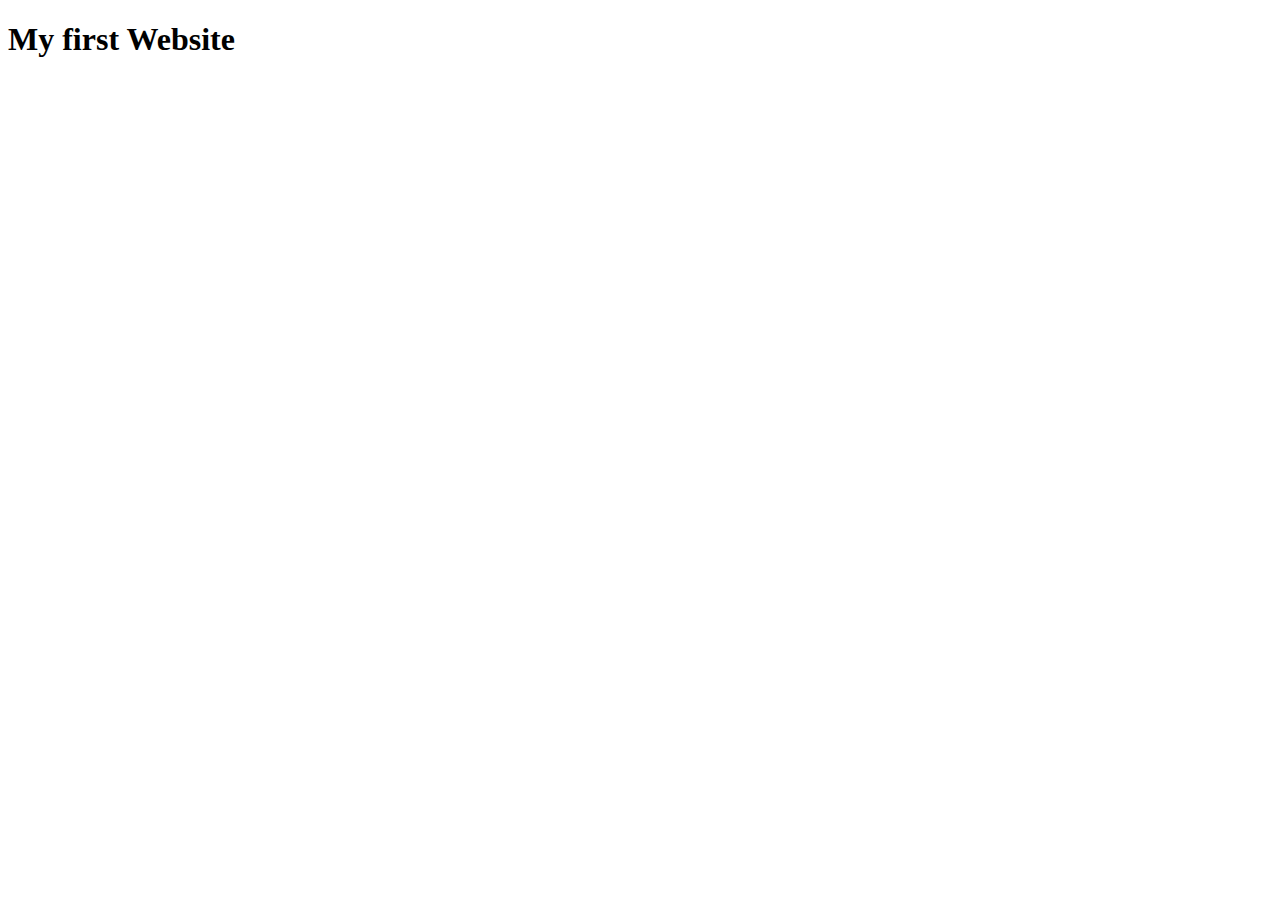
<file: index.html>
<!DOCTYPE html>
<html lang="en">
<head>
    <meta charset="UTF-8">
    <meta name="viewport" content="width=device-width, initial-scale=1.0">
    <title>New Website</title>
</head>
<body>
    <h1>My first Website</h1>
</body>
</html>
</file>
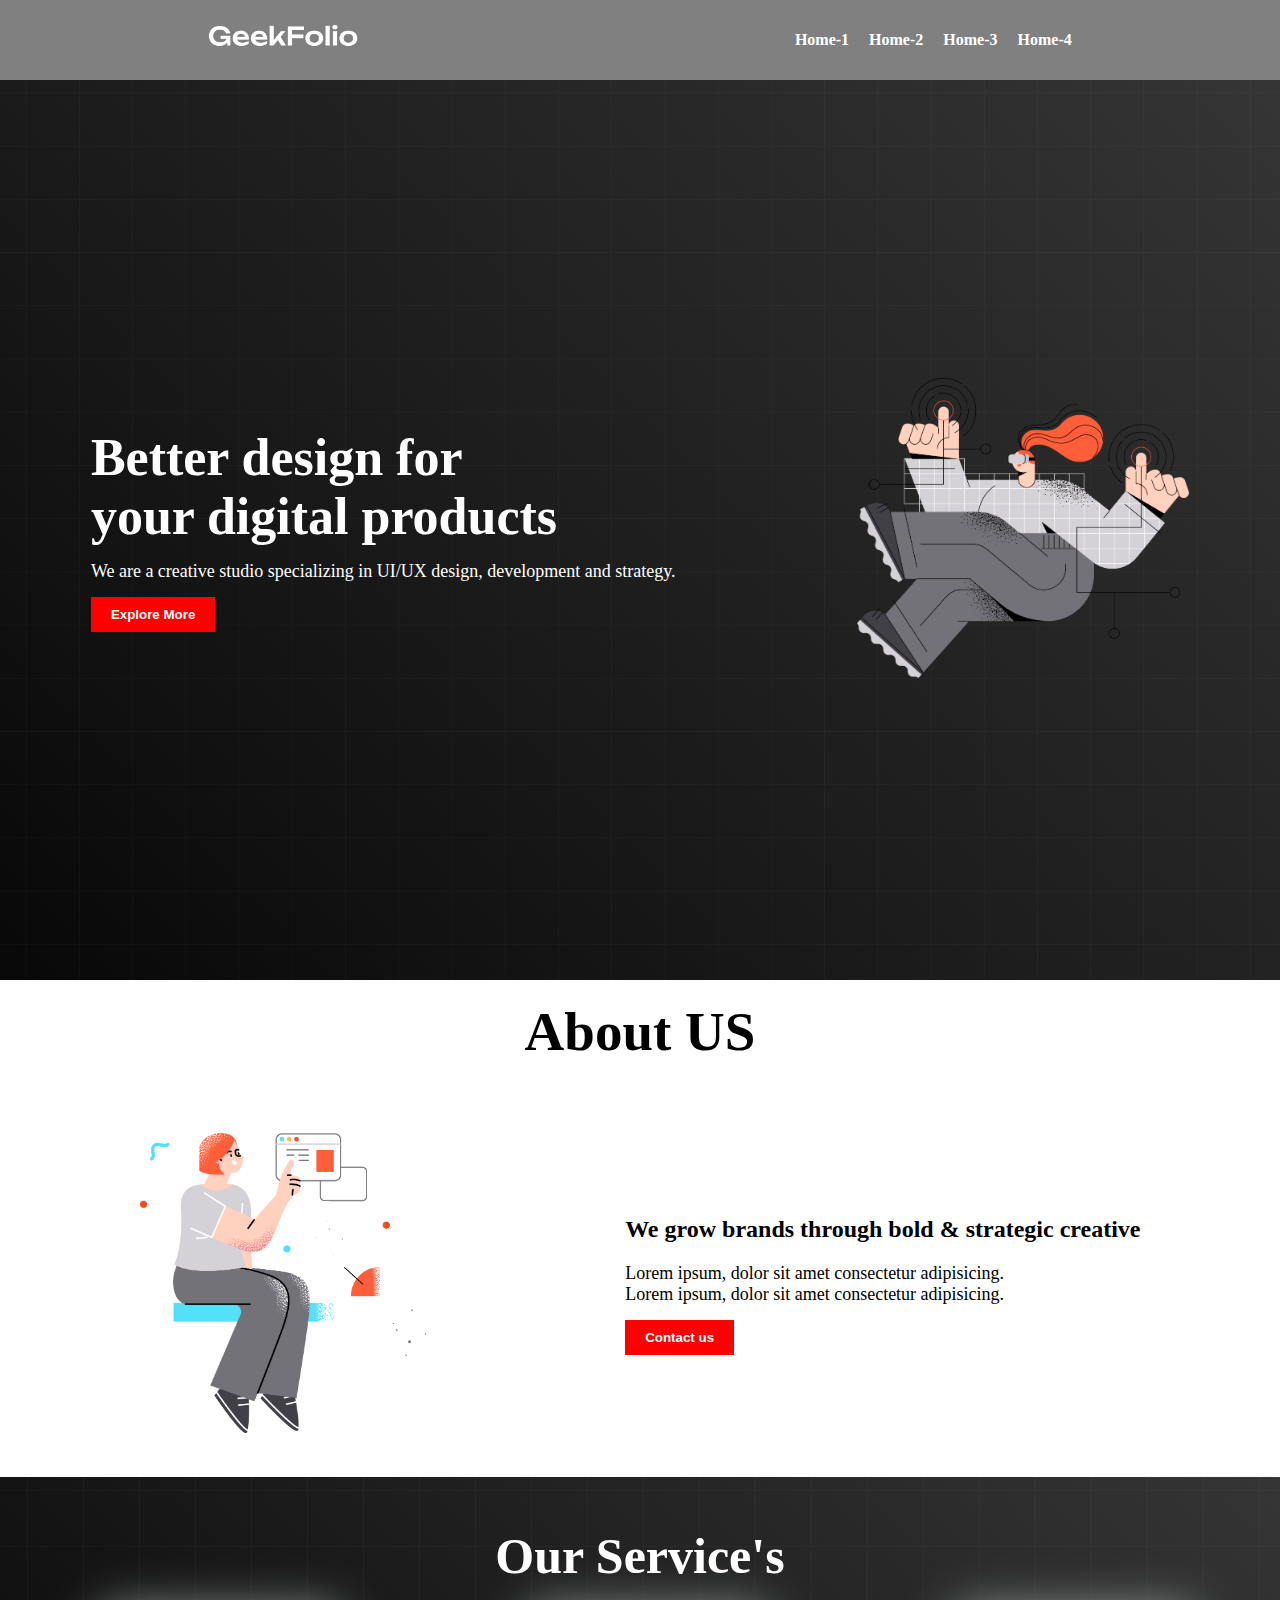
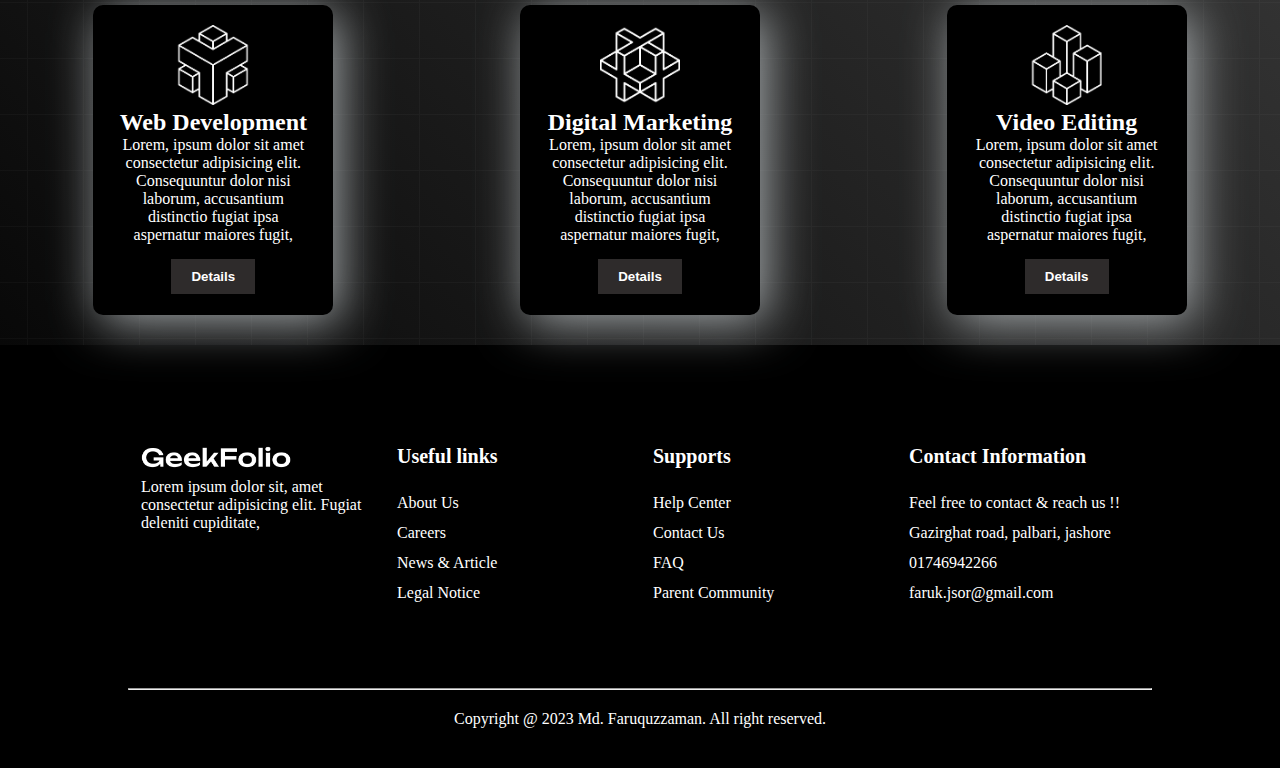
<file: Milestone_1/Conceptual_Project_1/index.html>
<!DOCTYPE html>
<html lang="en">
<head>
    <meta charset="UTF-8">
    <meta name="viewport" content="width=device-width, initial-scale=1.0">
    <title>Digital Products</title>
    <link rel="stylesheet" href="css/style.css">
</head>
<body>
    <header id="header-section">
        <div class="header-left">
            <img class="logo" src="logo/logo-light.png" alt="Logo">
        </div>
        <div class="header-right">
            <div class="nav-menu">
                <li>Home-1</li>
                <li>Home-2</li>
                <li>Home-3</li>
                <li>Home-4</li>
            </div>
        </div>
    </header>
    <!-- End Header section -->
    <div class="banner-section">
        <div class="banner-text">
            <h1>Better design for <br> your digital products</h1>
            <p>We are a creative studio specializing in UI/UX design, development and strategy.</p>
            <button class="btn">Explore More</button>
        </div>
        <div class="banner-image">
            <img class="banner-img" src="images/banner.png" alt="banner Image">
        </div>
    </div>
    <!-- End Banner section -->
    <main class="main-section">
        <div class="about-us">
            <h2>About US</h2>
            <div class="about-inner-section">
                <div class="about-img">
                    <img class="banner-img" src="images/section.png" alt="About section image">
                </div>
                <div class="about-text">
                    <h3>
                        We grow brands through bold & strategic creative
                    </h3>
                    <p>Lorem ipsum, dolor sit amet consectetur adipisicing.</p>
                    <p>                        Lorem ipsum, dolor sit amet consectetur adipisicing.</p>
                    <button class="btn">Contact us</button>
                </div>
            </div>
        </div>
        <div class="our-services">
            <h2>Our Service's</h2>
            <div class="our-services-container">
                
                <div class="service-box">
                    <img src="icon/0.png" alt="Web Icon" class="service-icon">
                    <h3 class="box-title">Web Development</h3>
                    <p class="box-desc">Lorem, ipsum dolor sit amet consectetur adipisicing elit. Consequuntur dolor nisi laborum, accusantium distinctio fugiat ipsa aspernatur maiores fugit, </p>
                    <button class="btn service-btn">Details</button>
                </div>
                <div class="service-box">
                    <img src="icon/1.png" alt="Web Icon" class="service-icon">
                    <h3 class="box-title">Digital Marketing</h3>
                    <p class="box-desc">Lorem, ipsum dolor sit amet consectetur adipisicing elit. Consequuntur dolor nisi laborum, accusantium distinctio fugiat ipsa aspernatur maiores fugit, </p>
                    <button class="btn service-btn">Details</button>
                </div>
                <div class="service-box">
                    <img src="icon/2.png" alt="Web Icon" class="service-icon">
                    <h3 class="box-title">Video Editing</h3>
                    <p class="box-desc">Lorem, ipsum dolor sit amet consectetur adipisicing elit. Consequuntur dolor nisi laborum, accusantium distinctio fugiat ipsa aspernatur maiores fugit, </p>
                    <button class="btn service-btn">Details</button>
                </div>
                
            </div>
        </div>
        
    </main>
    <!-- End Main section -->
    <footer class="footer-section">
        <div class="footer-sec-container">
            <div class="footer-top">
                <div class="footer-box">
                    <img src="logo/logo-light.png" alt="Footer Logo" class="footer-logo">
                    <p class="footer-desc">
                        Lorem ipsum dolor sit, amet consectetur adipisicing elit. Fugiat deleniti cupiditate, 
                    </p>
                </div>
                <div class="footer-box">
                        <h4 class="footer-box-title">Useful links</h4>
                    <div class="footer-box-list">
                        <li>About Us</li>
                        <li>Careers</li>
                        <li>News & Article</li>
                        <li>Legal Notice</li>
                    </div>
                </div>
                <div class="footer-box">
                        <h4 class="footer-box-title">Supports</h4>
                    <div class="footer-box-list">
                        <li>Help Center</li>
                        <li>Contact Us</li>
                        <li>FAQ</li>
                        <li>Parent Community</li>
                    </div>
                </div>
                <div class="footer-box">
                        <h4 class="footer-box-title">Contact Information</h4>
                    <div class="footer-box-list">
                        <li>Feel free to contact & reach us !!</li>
                        <li>Gazirghat road, palbari, jashore</li>
                        <li>01746942266</li>
                        <li>faruk.jsor@gmail.com</li>
                    </div>
                </div>
                
            </div>
            <div class="footer-bottom">
                <hr>
                <p class="copyright">Copyright @ 2023 Md. Faruquzzaman. All right reserved.</p>
            </div>
        </div>
    </footer>
    <!-- End footer section -->
</body>
</html>
</file>
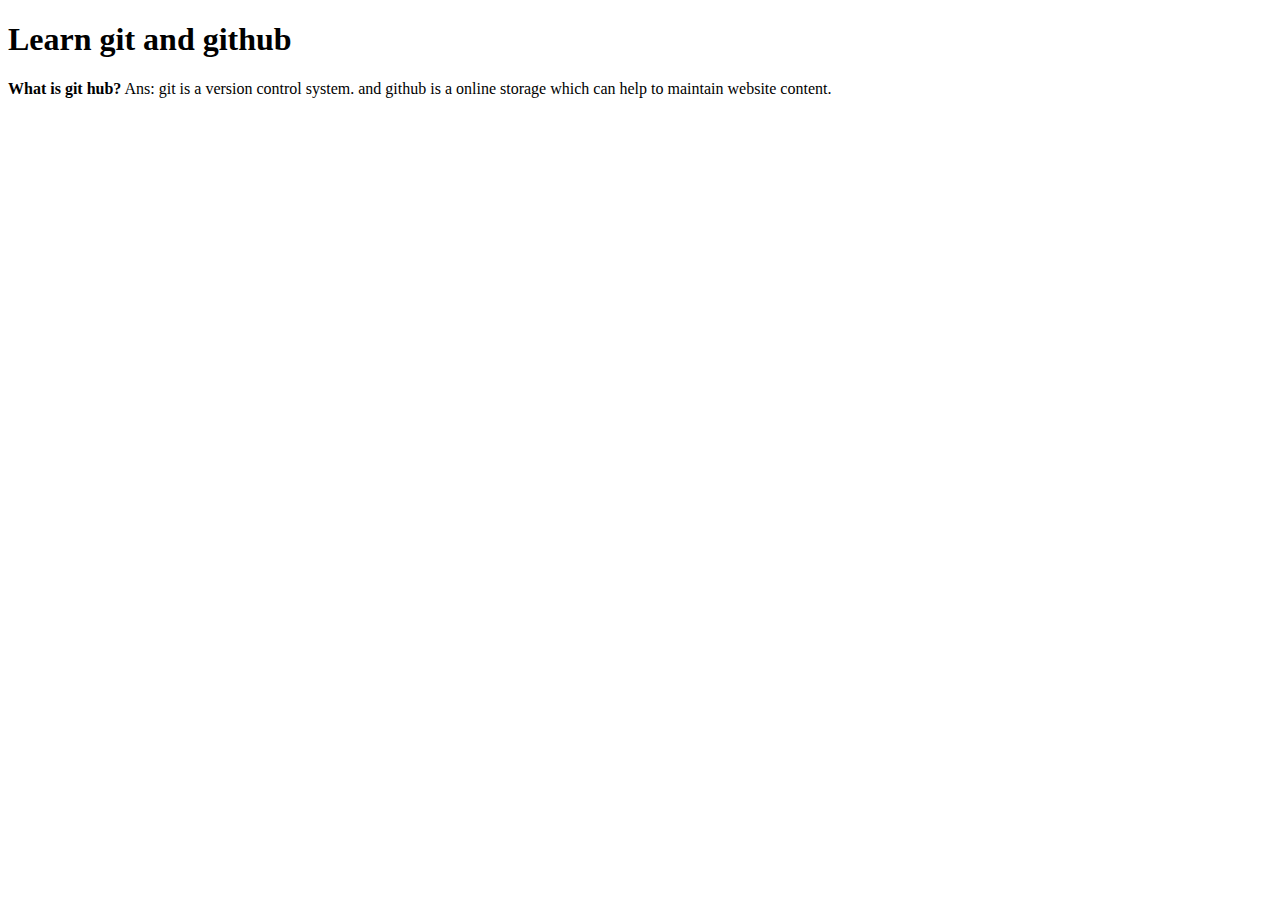
<file: Milestone_1/Module_3/index.html>
<!DOCTYPE html>
<html lang="en">
<head>
    <meta charset="UTF-8">
    <meta name="viewport" content="width=device-width, initial-scale=1.0">
    <title>Learn with git and github</title>
</head>
<body>
    <h1>Learn git and github</h1>
    <p>
        <strong>What is git hub?</strong>
        Ans: git is a version control system. and github is a online storage which can help to maintain website content.
    </p>
</body>
</html>
</file>
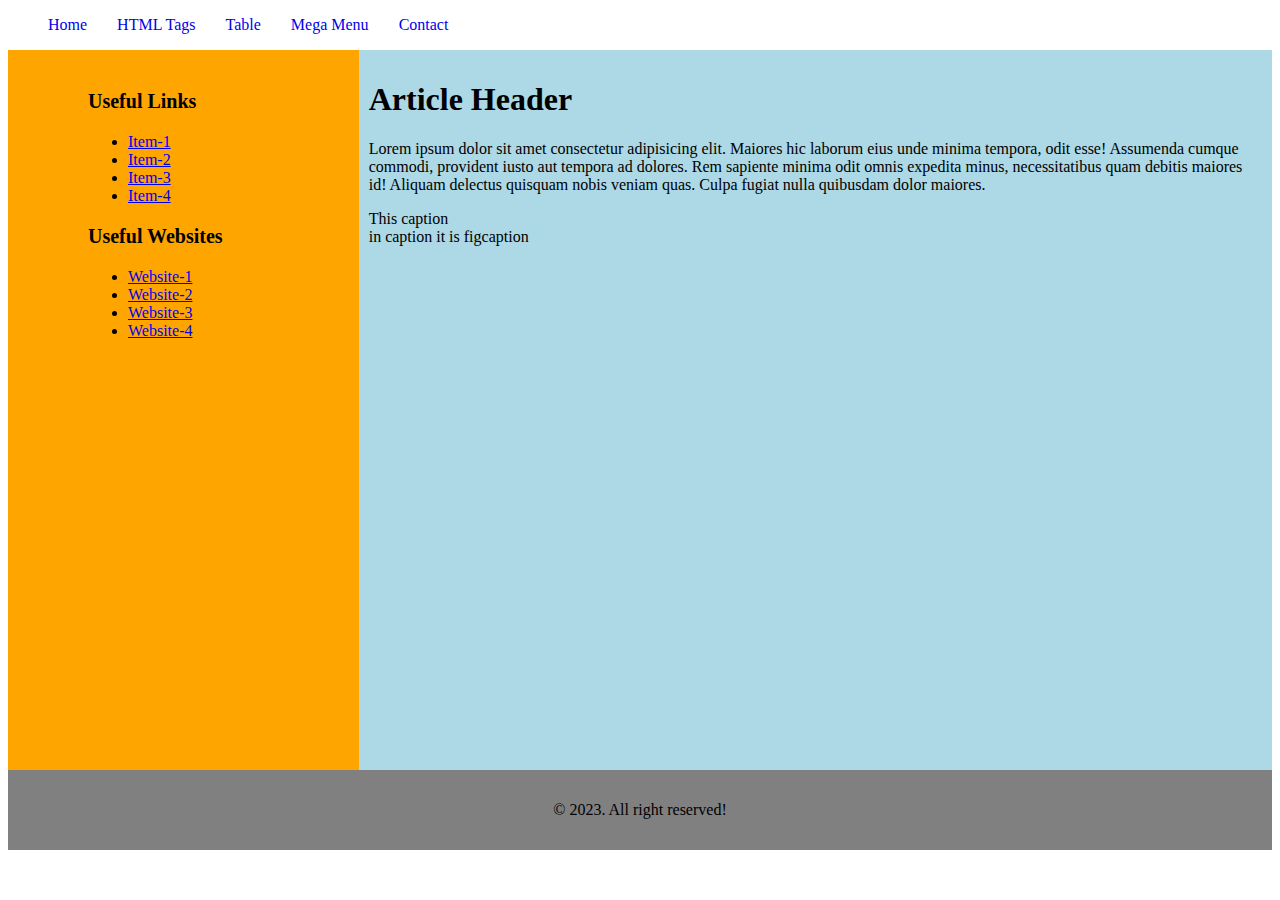
<file: Milestone_1/Module_4/index.html>
<!DOCTYPE html>
<html lang="en">
<head>
    <meta charset="UTF-8">
    <meta name="viewport" content="width=device-width, initial-scale=1.0">
    <title>HTML-5 Tags</title>
    <link rel="stylesheet" href="css/style.css">
</head>
<body>
<!-- Header section -->
    <header class="header-section">
        <nav>
            <ul class="header-nav-menu">
                <li><a href="index.html">Home</a></li>
                <li><a href="html5-tags.html">HTML Tags</a></li>
                <li><a href="html-table.html">Table</a></li>
                <li><a href="html-megamenu.html">Mega Menu</a></li>
                <li><a href="html-form.html">Contact</a></li>
            </ul>
        </nav>
    </header>

<!-- Main Section -->
    <main>
        <section class="main-section">
            <aside>
                <nav class="nav-sidebar-menu">
                    <h3>Useful Links</h3>
                    <ul class="side-menu">
                        <li><a href="#">Item-1</a></li>
                        <li><a href="#">Item-2</a></li>
                        <li><a href="#">Item-3</a></li>
                        <li><a href="#">Item-4</a></li>
                    </ul>
                </nav>
                <nav class="nav-sidebar-menu">
                    <h3>Useful Websites</h3>
                    <ul class="side-menu">
                        <li><a href="#">Website-1</a></li>
                        <li><a href="#">Website-2</a></li>
                        <li><a href="#">Website-3</a></li>
                        <li><a href="#">Website-4</a></li>
                    </ul>
                </nav>
            </aside>
            <article>
                <header>
                    <h1>Article Header</h1>
                </header>
                <body>
                    <p>
                        Lorem ipsum dolor sit amet consectetur adipisicing elit. Maiores hic laborum eius unde minima tempora, odit esse! Assumenda cumque commodi, provident iusto aut tempora ad dolores. Rem sapiente minima odit omnis expedita minus, necessitatibus quam debitis maiores id! Aliquam delectus quisquam nobis veniam quas. Culpa fugiat nulla quibusdam dolor maiores.
                    </p>
                </body>
                <footer>
                    <caption> This caption
                        <figcaption>
                            in caption it is figcaption 
                        </figcaption>
                    </caption>
                </footer>
            </article>
        </section>
    </main>

<!-- Footer Section -->
    <footer class="footer-section">
       <p> &copy; 2023. All right reserved!</p>
    </footer>
    
</body>
</html>
</file>
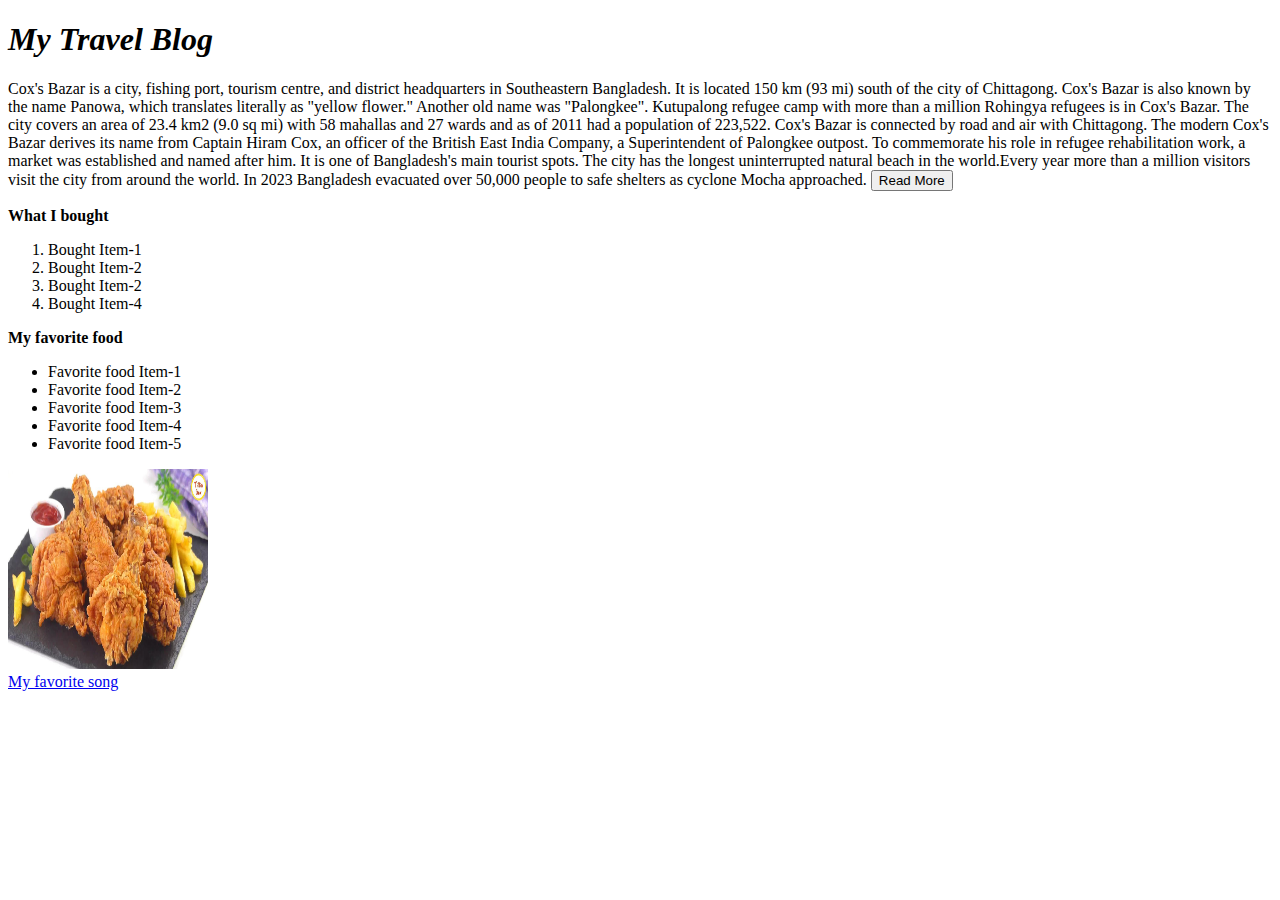
<file: Assignment_1/Module_1/travel_blog.html>
<!DOCTYPE html>
<html lang="en">
<head>
    <meta charset="UTF-8">
    <meta name="viewport" content="width=device-width, initial-scale=1.0">
    <meta name="description" content="My Travel blog: travel to Cox's bazar" />
    <title>My Travel Blog</title>
</head>
<body>
    
    
        <h1><i>My Travel Blog</i></h1>
        <div>
            <p>
                Cox's Bazar is a city, fishing port, tourism centre, and district headquarters in Southeastern Bangladesh. It is located 150 km (93 mi) south of the city of Chittagong. Cox's Bazar is also known by the name Panowa, which translates literally as "yellow flower." Another old name was "Palongkee". Kutupalong refugee camp with more than a million Rohingya refugees is in Cox's Bazar. The city covers an area of 23.4 km2 (9.0 sq mi) with 58 mahallas and 27 wards and as of 2011 had a population of 223,522. Cox's Bazar is connected by road and air with Chittagong. The modern Cox's Bazar derives its name from Captain Hiram Cox, an officer of the British East India Company, a Superintendent of Palongkee outpost. To commemorate his role in refugee rehabilitation work, a market was established and named after him. It is one of Bangladesh's main tourist spots. The city has the longest uninterrupted natural beach in the world.Every year more than a million visitors visit the city from around the world. In 2023 Bangladesh evacuated over 50,000 people to safe shelters as cyclone Mocha approached.
                <button>Read More</button>
            </p>
            
        </div>
        <span><b>What I bought</b></span>
        <ol>
            <li>Bought Item-1</li>
            <li>Bought Item-2</li>
            <li>Bought Item-2</li>
            <li>Bought Item-4</li>
        </ol>
        <span><b>My favorite food</b></span>
        <ul>
            <li>Favorite food Item-1 </li>
            <li>Favorite food Item-2 </li>
            <li>Favorite food Item-3 </li>
            <li>Favorite food Item-4 </li>
            <li>Favorite food Item-5 </li>
        </ul>
        <!-- Add my favorite food image here -->
        <img src="images/chicken_fry.jpg" alt="Chicken Fry" width="200px" height="200px">
        <br>
        <!-- Add favorite song from youtube -->
        <a href="https://www.youtube.com/watch?v=b9kSKlxY3_8" target="_blank" >My favorite song</a>
    
</body>
</html>
</file>
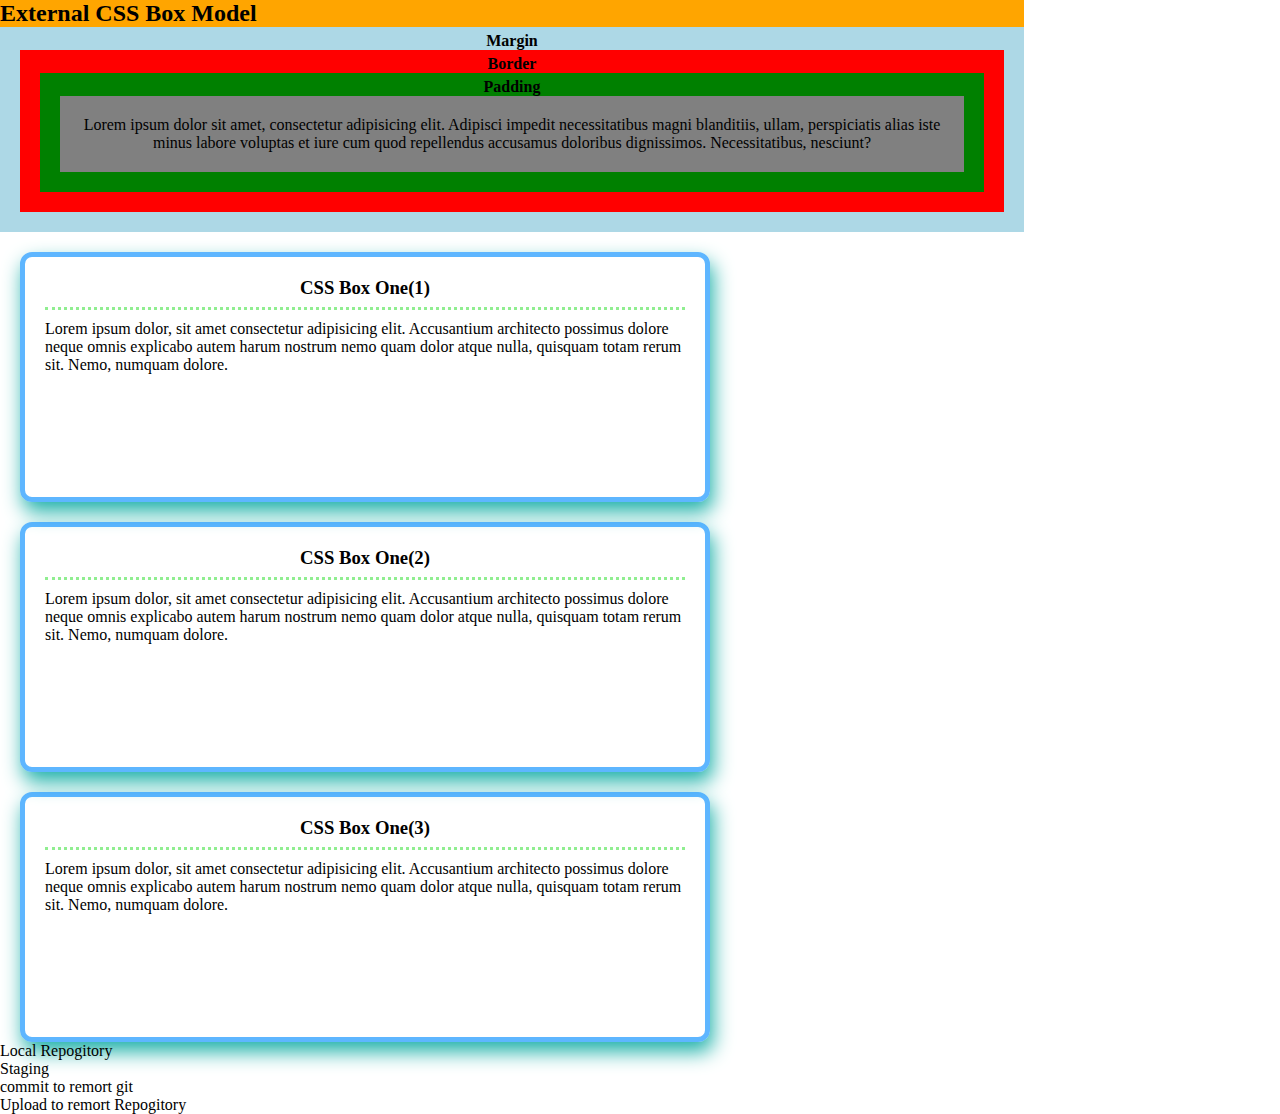
<file: Milestone_1/Module_2/external_css.html>
<!DOCTYPE html>
<html lang="en">
<head>
    <meta charset="UTF-8">
    <meta name="viewport" content="width=device-width, initial-scale=1.0">
    <title>External CSS Style</title>
    <link rel="stylesheet" href="css/style.css">
</head>
<body>
    <div class="box-model">
        <h2 class="box-model-title">External CSS Box Model</h2>
        <div class="margin">
            Margin
            <div class="border">
                Border
                <div class="padding">
                    Padding
                    <p class="content">
                        Lorem ipsum dolor sit amet, consectetur adipisicing elit. Adipisci impedit necessitatibus magni blanditiis, ullam, perspiciatis alias iste minus labore voluptas et iure cum quod repellendus accusamus doloribus dignissimos. Necessitatibus, nesciunt?
                    </p>
                </div>
            </div>
        </div>
    </div>

    <div class="box">
        <h3>CSS Box One(1)</h3>
        <p>
            Lorem ipsum dolor, sit amet consectetur adipisicing elit. Accusantium architecto possimus dolore neque omnis explicabo autem harum nostrum nemo quam dolor atque nulla, quisquam totam rerum sit. Nemo, numquam dolore.
        </p>
    </div>
    <div class="box">
        <h3>CSS Box One(2)</h3>
        <p>
            Lorem ipsum dolor, sit amet consectetur adipisicing elit. Accusantium architecto possimus dolore neque omnis explicabo autem harum nostrum nemo quam dolor atque nulla, quisquam totam rerum sit. Nemo, numquam dolore.
        </p>
    </div>
    <div class="box">
        <h3>CSS Box One(3)</h3>
        <p>
            Lorem ipsum dolor, sit amet consectetur adipisicing elit. Accusantium architecto possimus dolore neque omnis explicabo autem harum nostrum nemo quam dolor atque nulla, quisquam totam rerum sit. Nemo, numquam dolore.
        </p>
    </div>

    <ul>
        <li>Local Repogitory</li>
        <li>Staging</li>
        <li>commit to remort git</li>
        <li>Upload to remort Repogitory</li>
    </ul>
    
</body>
</html>
</file>
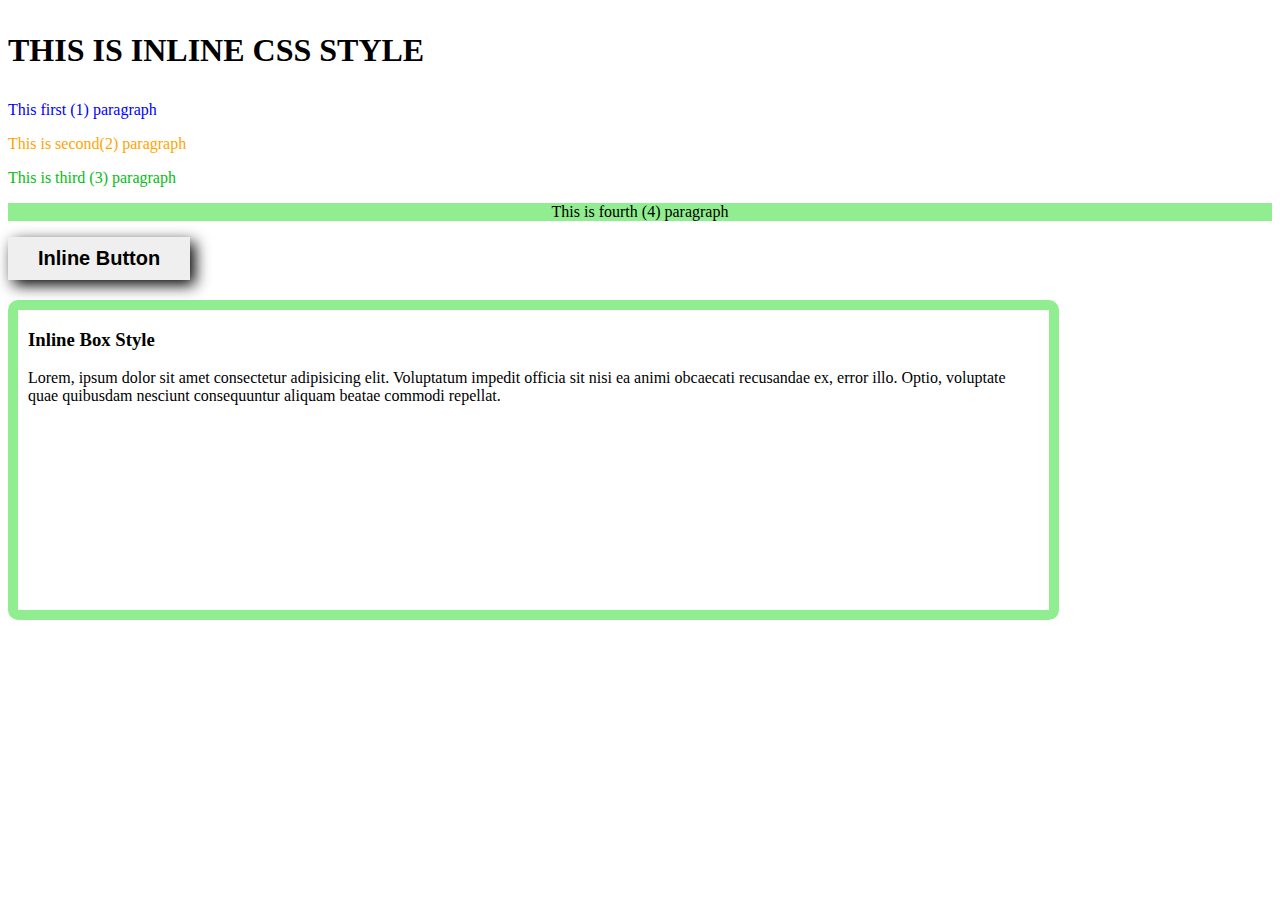
<file: Milestone_1/Module_2/inline_css.html>
<!DOCTYPE html>
<html lang="en">
<head>
    <meta charset="UTF-8">
    <meta name="viewport" content="width=device-width, initial-scale=1.0">
    <title>Inline CSS Style</title>
</head>
<body>
    <h3 style="text-transform: uppercase; font-size: 32px;">This is inline css style</h3>
    <p style="color:blue;">This first (1) paragraph</p>
    <p style="color: orange;">This is second(2) paragraph</p>
    <p style="color: rgb(6, 189, 21);">This is third (3) paragraph</p>
    <p style="background-color: lightgreen; text-align: center;">This is fourth (4) paragraph</p>
    <button style="text-transform:capitalize; padding: 10px 30px 10px; font-weight: bold; font-size: 20px; border: none; box-shadow: 5px 5px 15px; cursor:copy;">inline button</button> 

    <div style="width: 80%; height: 300px; border: 10px solid lightgreen; border-radius: 10px; padding: 0px 10px; margin-top: 20px;">
        <h3>Inline Box Style</h3>
        <p>
            Lorem, ipsum dolor sit amet consectetur adipisicing elit. Voluptatum impedit officia sit nisi ea animi obcaecati recusandae ex, error illo. Optio, voluptate quae quibusdam nesciunt consequuntur aliquam beatae commodi repellat.
        </p>
    </div>

</body>
</html>
</file>
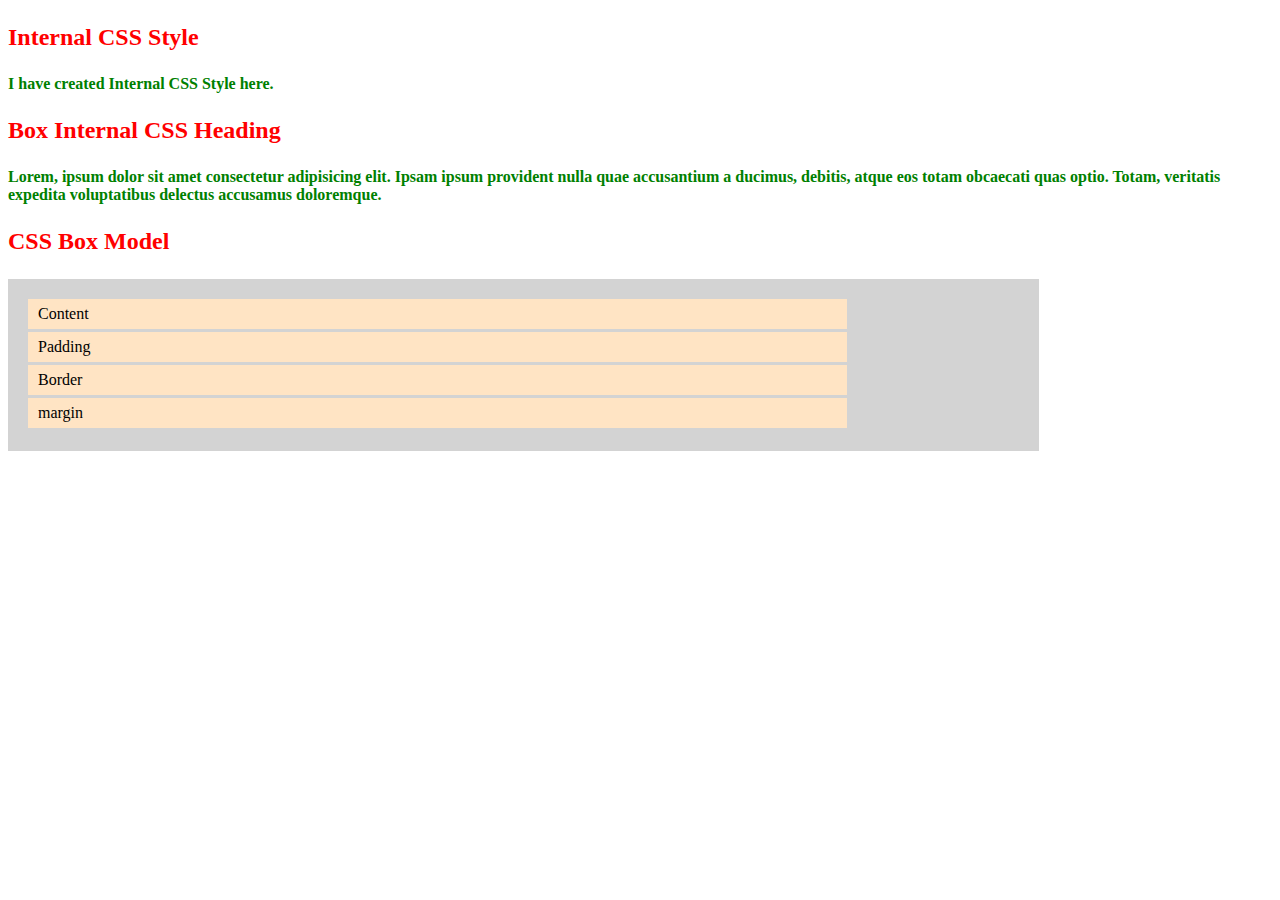
<file: Milestone_1/Module_2/internal_css.html>
<!DOCTYPE html>
<html lang="en">
<head>
    <meta charset="UTF-8">
    <meta name="viewport" content="width=device-width, initial-scale=1.0">
    <title>Internal CSS Style</title>
    <style>
        h3{color:red; text-transform:capitalize; font-size: 24px;}
        p{
            color: green;
            font-weight: bold;
        }
        ol{
            list-style-type: none;
        }
        /* ol li{
            display: inline-block;
            height: 30px;
            background-color: gray;
            width: 80px;
            text-align: center;
            
        } */
        .box-style{
            background-color: lightgray;
            max-width: 80%;
            padding: 0px;
            padding-top: 20px;
            padding-left: 20px;
            padding-bottom: 20px;
            padding: 20px 0px 20px 20px;
            line-height: 30px;
        }
        .box-style li{
            background-color: bisque;
            width: 80%;
            margin-bottom:3px;
            padding-left: 10px;
        }
    </style>
</head>
<body>
    <h3>Internal CSS Style</h3>
    <p>
        I have created Internal CSS Style here.
    </p>


    <div>
        <h3>Box Internal CSS Heading</h3>
        <p>
            Lorem, ipsum dolor sit amet consectetur adipisicing elit. Ipsam ipsum provident nulla quae accusantium a ducimus, debitis, atque eos totam obcaecati quas optio. Totam, veritatis expedita voluptatibus delectus accusamus doloremque.
        </p>
    </div>
    <h3>CSS Box Model</h3>
    <ol type="i" class="box-style">
        <li>Content</li>
        <li>Padding</li>
        <li>Border</li>
        <li>margin</li>
    </ol>

    
</body>
</html>
</file>
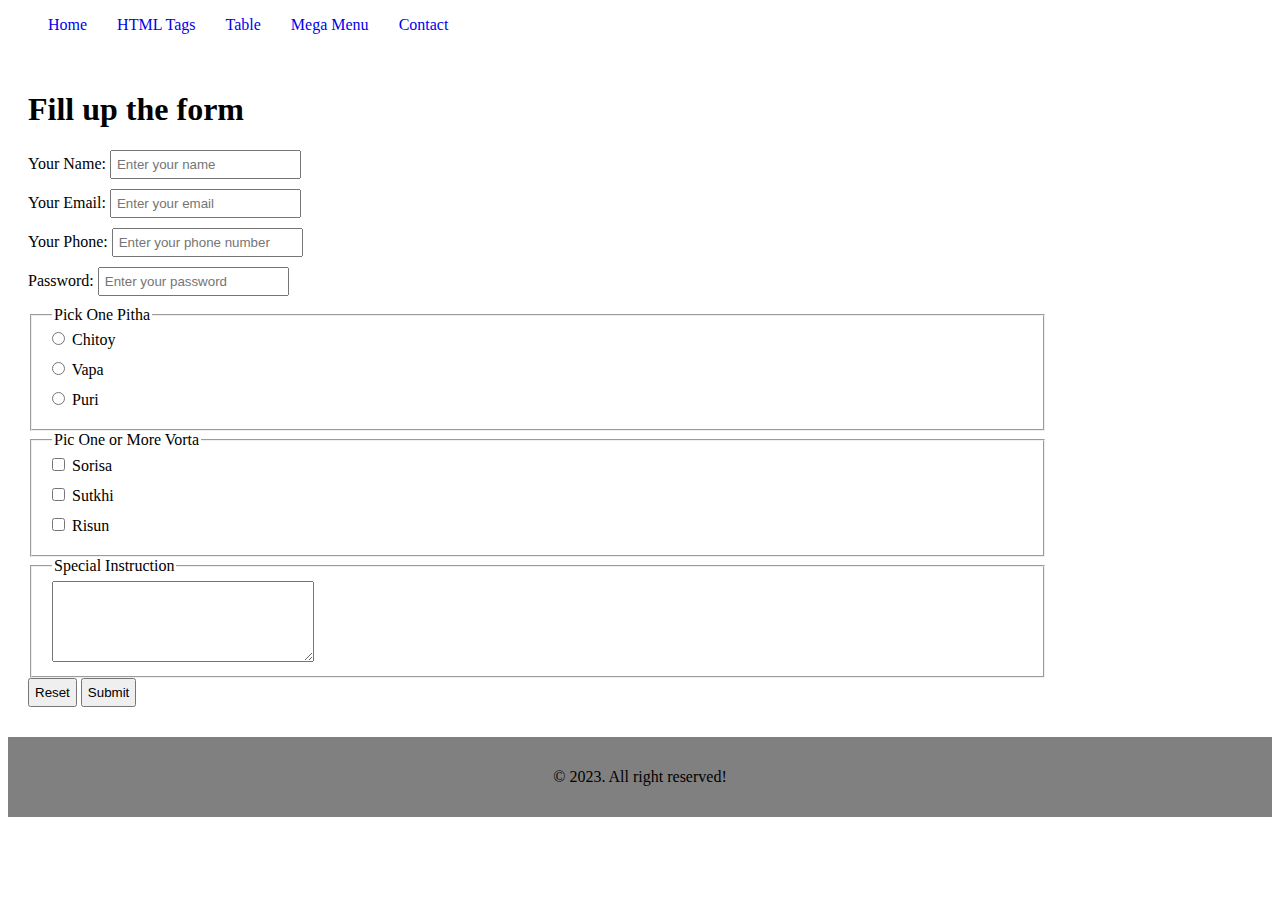
<file: Milestone_1/Module_4/html-form.html>
<!DOCTYPE html>
<html lang="en">
<head>
    <meta charset="UTF-8">
    <meta name="viewport" content="width=device-width, initial-scale=1.0">
    <title>HTML-5 Tags</title>
    <link rel="stylesheet" href="css/style.css">
    <style>
        input{
            margin-left: 0px;
            padding: 5px;
        }
        label{
            display: block;
            margin-bottom: 10px;
        }
        fieldset{
            padding-left: 20px;
            width: 80%;
        }
    </style>
</head>
<body>
<!-- Header section -->
    <header class="header-section">
        <nav>
            <ul class="header-nav-menu">
                <li><a href="index.html">Home</a></li>
                <li><a href="html5-tags.html">HTML Tags</a></li>
                <li><a href="html-table.html">Table</a></li>
                <li><a href="html-megamenu.html">Mega Menu</a></li>
                <li><a href="html-form.html">Contact</a></li>
            </ul>
        </nav>
    </header>

<!-- Main Section -->
    <main>
        <div class="form-container" style="padding: 20px;">
            <h1>Fill up the form</h1>
            <form action="">
                <label for="name">Your Name: 
                    <input type="text" name="name" id="name" placeholder="Enter your name">
                </label>
                <label for="email">Your Email: 
                    <input type="email" name="email" id="email" placeholder="Enter your email">
                </label>
                <label for="phone"> Your Phone: 
                    <input type="text" name="phone"     id="phone" placeholder="Enter your phone number">
                </label>
                <label for="password">Password: 
                    <input type="password" name="password" id="password" placeholder="Enter your password">
                </label>
                <fieldset>
                    <legend>Pick One Pitha</legend>
                    <label for="chitoy"> 
                        <input type="radio" name="pitha" id="chitoy"> Chitoy 
                        
                    </label>
                    <label for="vapa">
                        <input type="radio" name="pitha" id="vapa"> Vapa 
                    </label>
                    <label for="puri">
                        <input type="radio" name="pitha" id="puri"> Puri
                    </label>
                </fieldset>
                <fieldset>
                    <legend>Pic One or More Vorta</legend>
                    <label for="sorisa">
                        <input type="checkbox" name="vorta" id="sorisa"> Sorisa
                    </label> 
                    <label for="sutki">
                        <input type="checkbox" name="vorta" id="sutki"> Sutkhi
                    </label> 
                    <label for="roshun">
                        <input type="checkbox" name="vorta" id="roshun"> Risun
                    </label>
                </fieldset>
                <fieldset>
                    <legend>Special Instruction</legend>
                    <textarea name="" id="" cols="30" rows="5"></textarea>
                </fieldset>
                <label for="submit">
                    <input type="reset" value="Reset">
                    <input type="submit" value="Submit">
                </label>
            </form>
        </div>
        
    </main>

<!-- Footer Section -->
    <footer class="footer-section">
       <p> &copy; 2023. All right reserved!</p>
    </footer>
    
</body>
</html>
</file>
<file: Milestone_1/Conceptual_Project_1/css/style.css>
*{
    margin: 0px;
    padding: 0px;
}
#header-section{
    display: flex;
    background-color: gray;
    align-items: center;
    justify-content: space-around;
    height: 80px;
    color: white;
    font-weight: bold;
}
.logo{
    width: 150px;
}
.nav-menu{
    display: flex;
    list-style: none;
}
.nav-menu li{
    margin-left: 20px;
    cursor: pointer;
}
.nav-menu li:hover{
    color: lightgreen;
}
/* End header section */
.banner-section{
    display: flex;
    align-items: center;
    color: white;
    justify-content: space-around;
    height: 100vh;
    background-image: url(../images/background.png), linear-gradient(45deg, rgb(8, 8, 8), rgb(53, 53, 53));
    /* background-position: center; */
    /* background-repeat: no-repeat; */
    background-size: cover;

}
.banner-text h1{
    font-size: 52px;
    margin-bottom: 15px;
}
.banner-text p{
    font-size: 18px;
}
.btn{
    margin-top: 15px;
    padding: 10px 20px;
    background: red;
    border: none;
    color: white;
    font-weight: bold;
    cursor: pointer;
}
.banner-img {
    height: 300px;

}
/* End Banner section */
/* .main-section{
    background: lightGray;
} */
.about-us h2{
    text-align: center;
    font-size: 55px;
    margin-top: 20px;
    margin-bottom: 30px;

}

.about-inner-section{
    display: flex;
    align-items: center;
    justify-content: space-around;
    padding: 40px;
}    
.about-text{
    
}
.about-text h3{
    font-size: 24px;
    margin-bottom: 20px;
}
.about-text p{
    font-size: 18px;
}
/* Our services section */
.our-services{
    padding-bottom: 30px;
    background-image: url(../images/background.png), linear-gradient(45deg, rgb(8, 8, 8), rgb(53, 53, 53));
    color: white;
}
.our-services h2{
    font-size: 50px;
    padding-bottom: 20px;
    padding-top: 50px;
    text-align: center;
    color: white;
}
.our-services-container{
    display: flex;
    justify-content: space-around;
}
.service-box{
    box-shadow: 7px 7px 50px rgb(166, 171, 173);
    border-radius: 10px;
    height: 270px;
    width: 200px;
    padding: 20px;
    text-align: center;
    background-color: black;
}
.service-icon{
    width: 80px;
}
.box-title{
    font-size: 24px;
}
.box-desc{

}
.service-btn{
   background-color: #2e2b2b;
}
/* Footer section */
.footer-section{
    background-color: black;
    color: white;
}
.footer-sec-container{
    padding: 40px;
    width: 80%;
    margin: 0 auto;
}
.footer-top{
    display: flex;
    justify-content: space-around;
    vertical-align: center;
    margin-top: 60px;
}
.footer-box{
    width: 230px;
    list-style: none;
}
.footer-logo{
    width: 150px;
}
.footer-box-title{
    font-size: 20px;
    margin-bottom: 20px;
}
.footer-desc{

}
.footer-box-list{
    line-height: 30px;
}
.footer-bottom{
    margin-top: 80px;
}
.copyright{
    margin-top: 20px;
    text-align: center;
}
</file>
<file: Milestone_1/Module_4/css/style.css>
/* *, *::before, *::after{
    box-sizing: inherit;
    margin: 0;
    padding: 0;
}
html{
    box-sizing: border-box;
} */

/* .header-section{
    padding: 20px 0px;
    background-color: lightGray;

} */
nav > .header-nav-menu{
    
    display: flex;
}
.header-nav-menu > li {
    
    margin-right: 30px;
    list-style-type: none;
}
.header-nav-menu li:hover {
   background: yellow;
   
}
.header-nav-menu  li a {
   text-decoration: none;
}
/* Dropdown menu */
.dropdown{
    list-style: none;
}
.header-nav-menu  li .dropdown {
    display: none;
    position: absolute;
    background-color: rgb(116, 246, 109);
    color: white;
}
.header-nav-menu  li:hover > .dropdown {
    display: block;
    width: 100px;
}
/* 
.header-nav-menu > li{
    display: inline;
    margin-right: 20px;
    background: lightgreen;
    padding: 10px 20px;
    
}
.header-nav-menu li a{
    text-decoration: none;
    color: black;
    
} */
/* Main section */
.main-section{
    display: flex;
    justify-content: space-around;
    height: 80vh;
}
.main-section aside{
    padding: 20px 80px;
    width: 40%;
    background-color: orange;
}
.nav-sidebar-menu> h3{
    font-size: 20px;
}
.main-section article{
    background-color: lightBlue;
    padding: 10px;
}
/* Footer Section */
.footer-section{
    background-color: gray;
    padding: 15px;
}
.footer-section p{
    text-align: center;
}
</file>
<file: Milestone_1/Module_2/css/style.css>
*{
    margin: 0;
    padding: 0;
}

h1,h2,h3,h4,h5,h6{

}
.box-model{
    max-width: 80%;
    /* background-color: lightgreen; */
}
.box-model-title{
    background-color: orange;
}
.margin, .border, .padding{padding: 20px; padding-top: 5px; font-weight: bold;}
.margin{
    /* margin: 20px; */
    background-color: lightblue;
    text-align: center;
}
.border{
    background-color: red;
}
.padding{
    background-color: green;
}
.content{
    background-color: gray;
    padding: 20px;
    font-weight: normal;
}
/* End box model */ 
.box{
    border: 5px solid rgba(0, 140, 255, 0.63);
    width: 50%;
    margin-top: 20px;
    margin-left: 20px;
    padding: 20px;
    box-shadow: 3px 10px 20px lightseagreen;
    border-radius: 12px;
    min-height: 200px;
}

.box h3{
    border-bottom: 3px dotted lightgreen;
    margin-bottom: 10px;
    text-align: center;
    padding-bottom: 8px;
}
</file>
